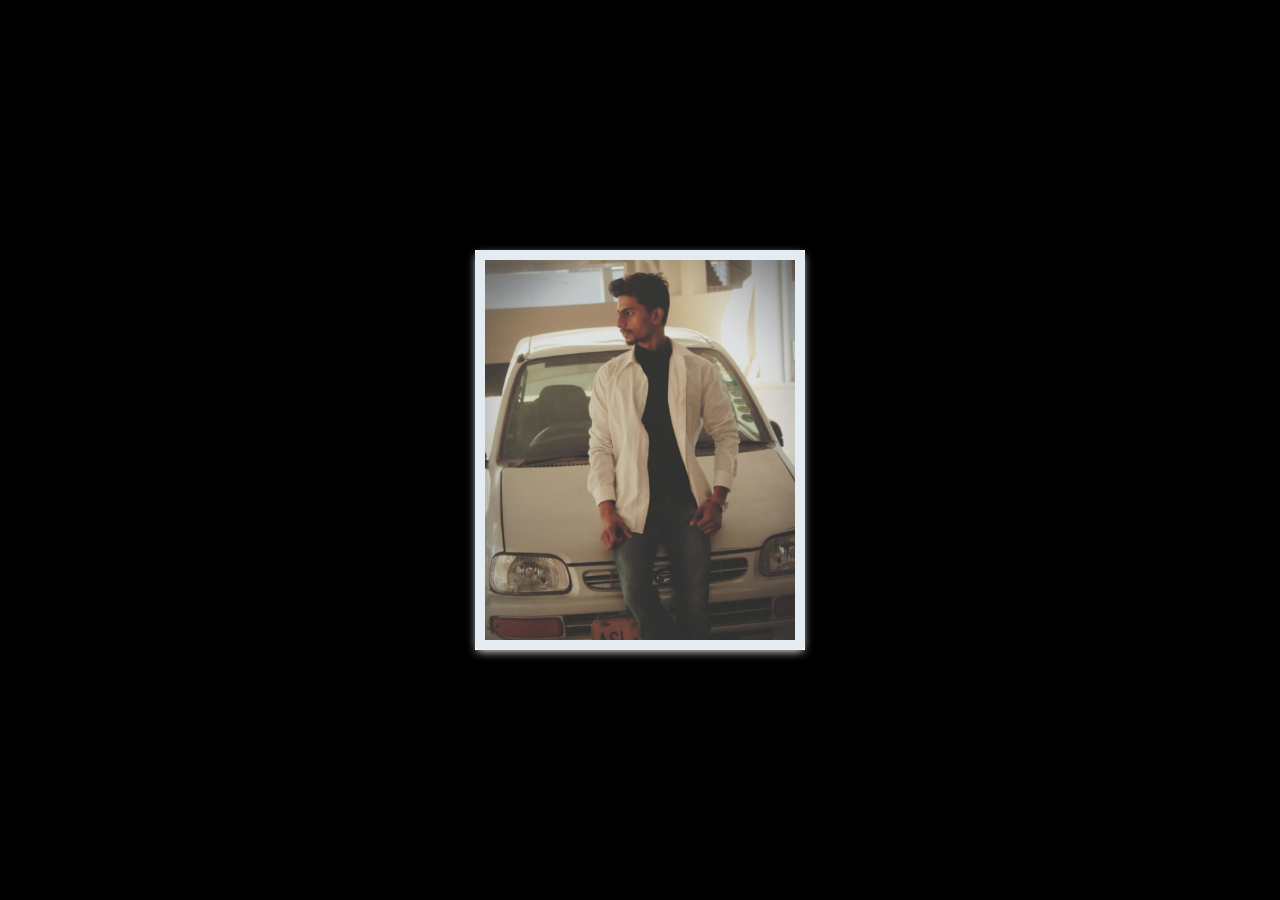
<file: Card Hover/index.html>
<!DOCTYPE html>
<html lang="en">
<head>
    <meta charset="UTF-8">
    <meta http-equiv="X-UA-Compatible" content="IE=edge">
    <meta name="viewport" content="width=device-width, initial-scale=1.0">
    <title>Card Hover</title>
<link rel="stylesheet" href="style.css">
</head>
<body>
    <div class="card">
        <div class="img_container">
            <img src="image.jpg" alt="">
        </div>
        <div class="details">
            <h2>Muhammad Sameer</h2>
            <p>Web Designer</p>
        </div>
    </div>
</body>
</html>
</file>
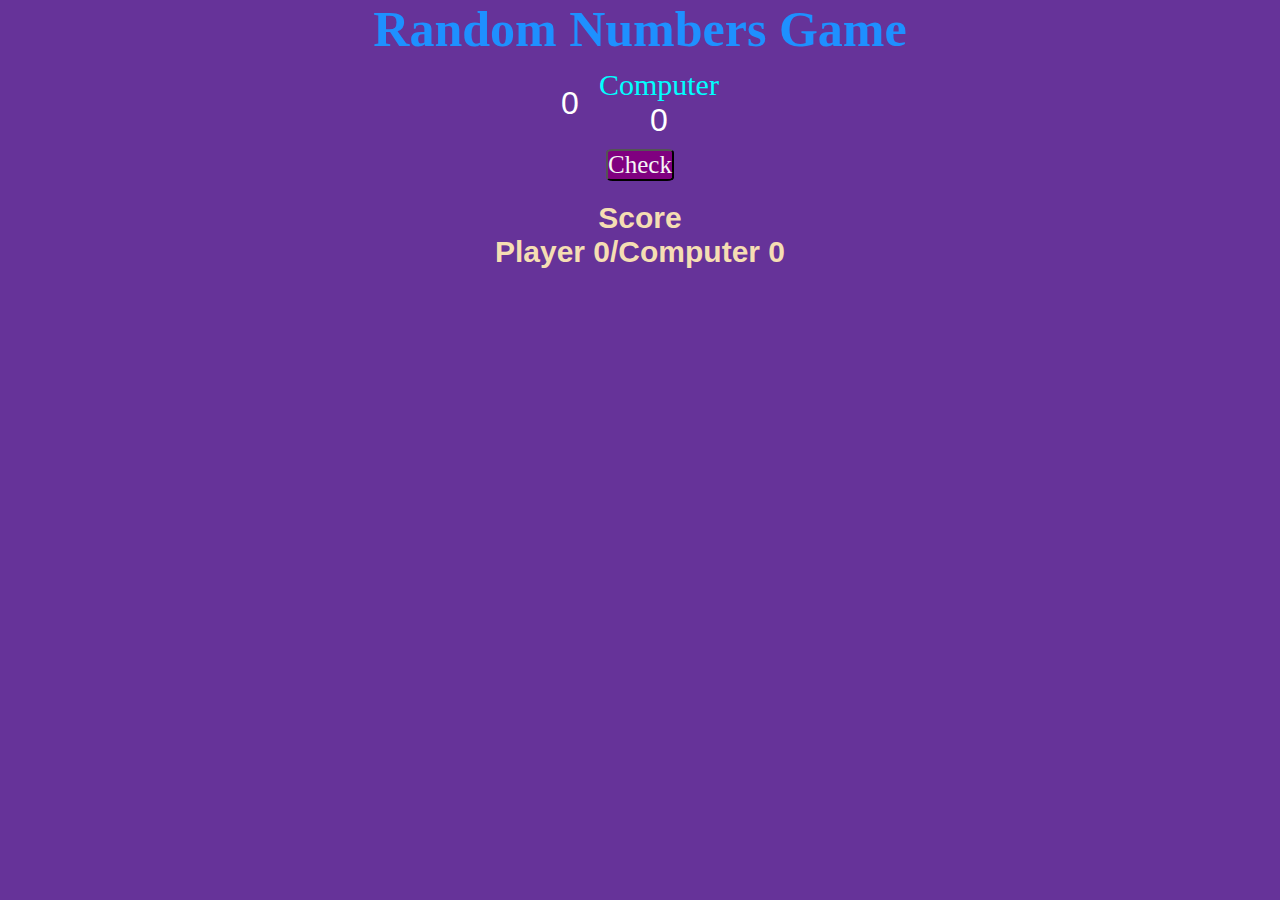
<file: Number Game/index.html>
<!DOCTYPE html>
<html lang="en">

<head>
    <meta charset="UTF-8">
    <meta name="viewport" content="width=device-width, initial-scale=1.0">
    <title>Random Numbers</title>
    <link rel="stylesheet" href="style.css">
</head>

<body>

    <div id="game">

        <div class="title">
            <h1 id="number">
                Random Numbers Game
            </h1>
        </div>
        <div class="playersContainer">
            <div class="player1">
                <p id="player">Player 1</p>
                <p id="playerNumber">0</p>
            </div>
            <div class="player2">
                <p id="computer">Computer</p>
                <p id="compNumber">0</p>
            </div>
        </div>
        <div id="button">
            <button id="btn" class="btn" onclick="check()">Check</button> <br>
        </div>
        <h2 id="score">Score <br> Player 0/Computer 0</h2>
    </div>
</body>

<script src="app.js"></script>

</html>
</file>
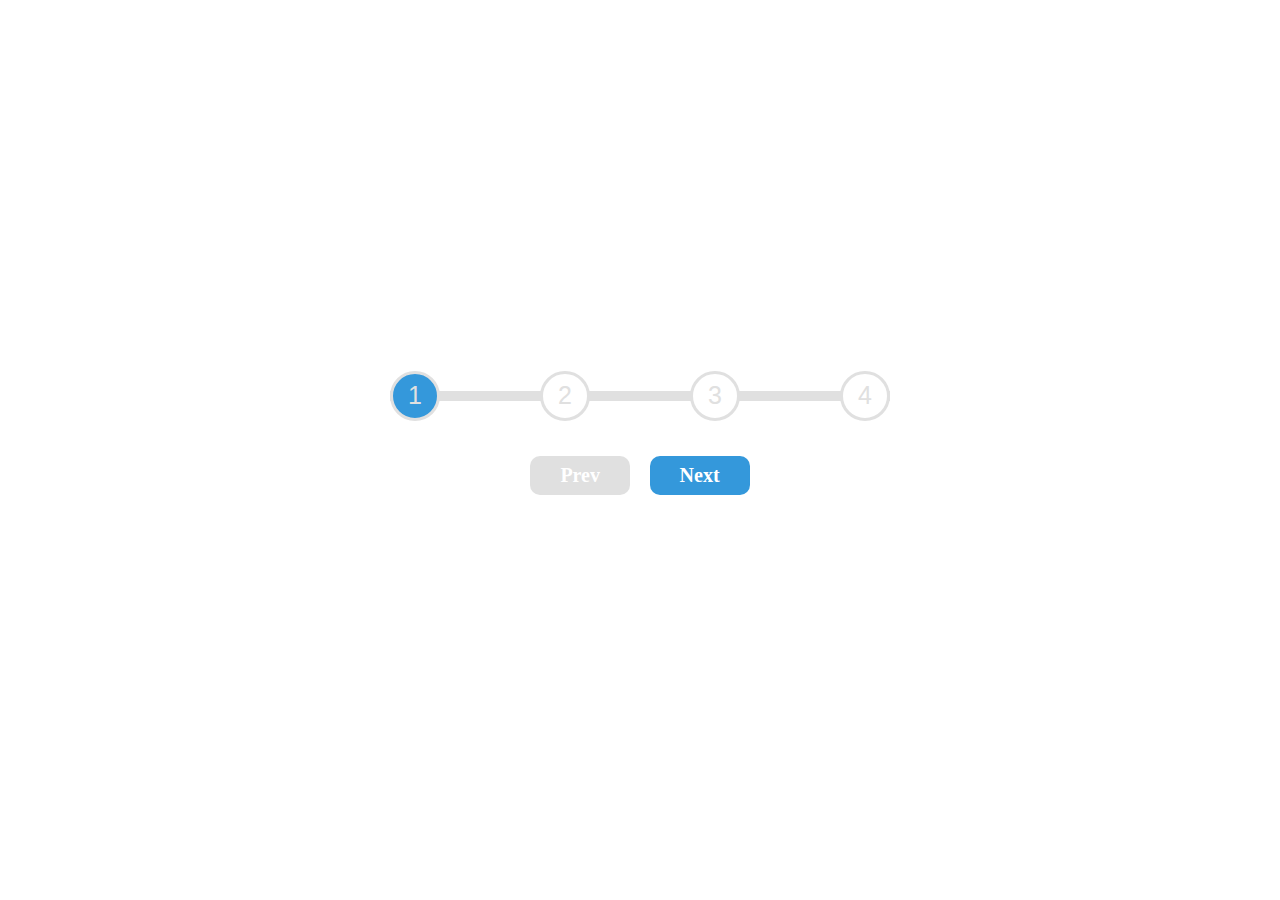
<file: Progress Step/index.html>
<!DOCTYPE html>
<html lang="en">

<head>
    <meta charset="UTF-8">
    <meta http-equiv="X-UA-Compatible" content="IE=edge">
    <meta name="viewport" content="width=device-width, initial-scale=1.0">
    <title>Progress Bar</title>
    <link rel="stylesheet" href="style.css">
</head>

<body>

    <div class="container">
        <div class="progress_container">
            <div class="progress" id="progress"></div>
            <div class="circle active">1</div>
            <div class="circle">2</div>
            <div class="circle">3</div>
            <div class="circle">4</div>
        </div>

        <button class="btn" id="prev" disabled>Prev</button>
        <button class="btn" id="next">Next</button>
    </div>

</body>
<script src="app.js"></script>

</html>
</file>
<file: Card Hover/style.css>
* {
    box-sizing: border-box;
    margin: 0;
    padding: 0;
}

body {
    display: flex;
    justify-content: center;
    align-items: center;
    height: 100vh;
    background-color: black;
}

.card {
    width: 330px;
    height: 400px;
    background-color: rgb(228, 235, 241);
    position: relative;
    border-radius: 5px;
    box-shadow: 0 3px 10px -2px rgb(255, 255, 255);
}

.card::before, .card::after {
    content: "";
    width: 100%;
    height: 100%;
    position: absolute;
    top: 0;
    bottom: 0;
    left: 0;
    right: 0;
    background-color: #fff;
    z-index: -1;
    transition: 0.2s;
}

.card:hover::before {
    transform: rotate(20deg);
}

.card:hover::after {
    transform: rotate(-20deg);
}

.img_container {
    position: absolute;
    top: 10px;
    bottom: 10px;
    left: 10px;
    right: 10px;
    background-color: silver;
    cursor: pointer;
    transition: 0.1s;
    z-index: 2;
}

img {
    width: 100%;
    height: 100%;
    position: absolute;
    left: 0;
    top: 0;
    object-fit: cover;
}

.card:hover .img_container {
    bottom: 80px;
}

.details {
    position: absolute;
    bottom: 10px;
    left: 10px;
    right: 10px;
    text-align: center;
    font-size: 18px;
}

h2 {
    color: rgb(110, 110, 110);
    font-weight: bold;
}

p {
    color: gray
}
</file>
<file: Number Game/style.css>
* {
    margin: 0;
    padding: 0;
    box-sizing: border-box;
}

#game {
    background-color: rebeccapurple;
    text-align: center;
    width: 100%;
    height: 100vh;
}

#number {
    font-family: 'Times New Roman', Times, serif;
    font-size: 50px;
    color: dodgerblue;
}

.player1,
.player2 {
    text-align: center;
    margin: 10px;
}

.playersContainer {
    display: flex;
    justify-content: center;
    align-items: center;
}

#player,
#computer {
    color: cyan;
    font-size: 30px;
}

.btn {
    font-size: 25px;
    background-color: purple;
    color: whitesmoke;
    font-family: cursive;
    cursor: pointer;
    border-radius: 10%;
}

.btn:hover {
    background-color: blueviolet;
    color: black;
}

#playerNumber,
#compNumber {
    color: white;
    font-size: 32px;
    font-family: 'Franklin Gothic Medium', 'Arial Narrow', Arial, sans-serif;
}

#score {
    color: wheat;
    font-family: Verdana, Geneva, Tahoma, sans-serif;
    font-size: 30px;
    margin-top: 20px;
}
</file>
<file: Progress Step/style.css>
:root {
    --line-Filler: #3498db;
    --line-empty-border: #e0e0e0
}

* {
    margin: 0;
    padding: 0;
    box-sizing: border-box;
}

body {
    display: flex;
    justify-content: center;
    align-items: center;
    height: 100vh;
    overflow: hidden;
    margin: 0;
    font-family: 'Courier New', Courier, monospace;
}

.container {
    text-align: center;
}

.progress_container {
    display: flex;
    justify-content: space-between;
    max-width: 100%;
    width: 500px;
    position: relative;
    bottom: 30px;
}

.progress_container::before {
    content: '';
    background-color: var(--line-empty-border);
    width: 100%;
    position: absolute;
    top: 50%;
    left: 0;
    transform: translateY(-50%);
    height: 10px;
    z-index: -1;
}

.progress {
    background-color: var(--line-Filler);
    width: 0%;
    position: absolute;
    top: 50%;
    height: 10px;
    left: 0;
    z-index: -1;
    transition: 0.4s ease-in;
    transform: translateY(-50%);
}

.circle {
    background-color: #fff;
    border-radius: 50%;
    color: var(--line-empty-border);
    height: 50px;
    width: 50px;
    display: flex;
    justify-content: center;
    align-items: center;
    border: 3px solid var(--line-empty-border);
    transition: .4s ease-out;
    font-size: 25px;
    font-family: 'Lucida Sans', 'Lucida Sans Regular', 'Lucida Grande', 'Lucida Sans Unicode', Geneva, Verdana, sans-serif;
}

.circle.active {
    background-color: var(--line-Filler);
}

.btn {
    background-color: var(--line-Filler);
    cursor: pointer;
    font-family: 'Times New Roman', Times, serif;
    font-weight: bolder;
    border: none;
    border-radius: 10px;
    color: white;
    margin: 5px;
    font-size: 20px;
    padding: 8px 30px;
}

.btn:active {
    transform: scale(0.98);
}

.btn:focus {
    outline: 0;
}

.btn:disabled {
    background-color: var(--line-empty-border);
    cursor: not-allowed;
}
</file>
